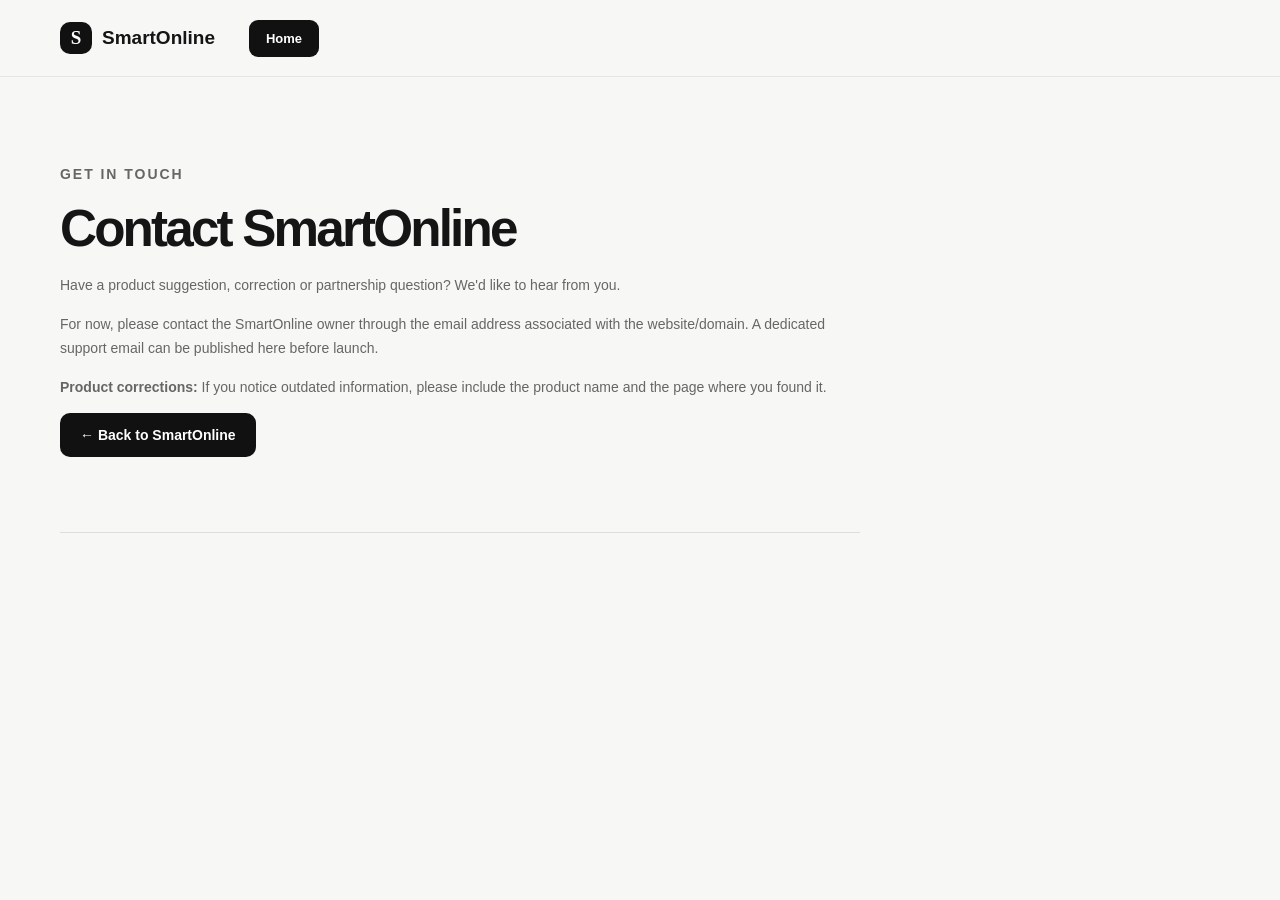
<file: contact.html>
<!doctype html><html lang="en"><head><meta charset="UTF-8"><meta name="viewport" content="width=device-width,initial-scale=1"><title>Contact — SmartOnline</title><link rel="stylesheet" href="styles.css"></head><body><header class="site-header"><div class="container nav"><a class="brand" href="index.html"><span class="brand-mark">S</span><span>SmartOnline</span></a><a class="nav-cta" href="index.html">Home</a></div></header><main class="section guide-details"><div class="container"><article><p class="eyebrow">GET IN TOUCH</p><h2>Contact SmartOnline</h2><p>Have a product suggestion, correction or partnership question? We'd like to hear from you.</p><p>For now, please contact the SmartOnline owner through the email address associated with the website/domain. A dedicated support email can be published here before launch.</p><p><strong>Product corrections:</strong> If you notice outdated information, please include the product name and the page where you found it.</p><a class="button primary" href="index.html">← Back to SmartOnline</a></article></div></main></body></html>
</file>
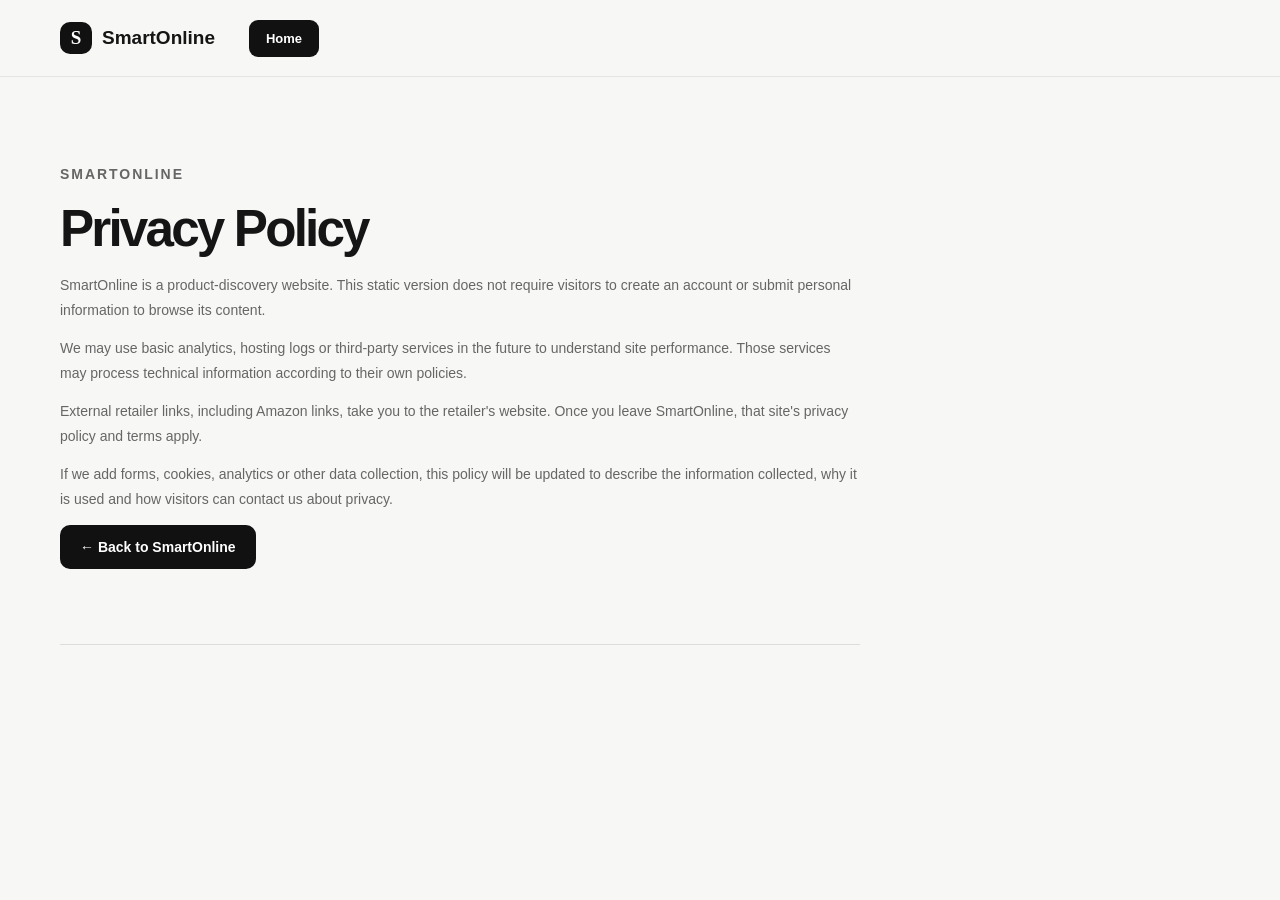
<file: privacy.html>
<!doctype html><html lang="en"><head><meta charset="UTF-8"><meta name="viewport" content="width=device-width,initial-scale=1"><title>Privacy Policy — SmartOnline</title><link rel="stylesheet" href="styles.css"></head><body><header class="site-header"><div class="container nav"><a class="brand" href="index.html"><span class="brand-mark">S</span><span>SmartOnline</span></a><a class="nav-cta" href="index.html">Home</a></div></header><main class="section guide-details"><div class="container"><article><p class="eyebrow">SMARTONLINE</p><h2>Privacy Policy</h2><p>SmartOnline is a product-discovery website. This static version does not require visitors to create an account or submit personal information to browse its content.</p><p>We may use basic analytics, hosting logs or third-party services in the future to understand site performance. Those services may process technical information according to their own policies.</p><p>External retailer links, including Amazon links, take you to the retailer's website. Once you leave SmartOnline, that site's privacy policy and terms apply.</p><p>If we add forms, cookies, analytics or other data collection, this policy will be updated to describe the information collected, why it is used and how visitors can contact us about privacy.</p><a class="button primary" href="index.html">← Back to SmartOnline</a></article></div></main></body></html>
</file>
<file: styles.css>
*{box-sizing:border-box}html{scroll-behavior:smooth}body{margin:0;background:#f7f7f5;color:#151515;font-family:"DM Sans",sans-serif}a{text-decoration:none;color:inherit}.container{width:min(1160px,calc(100% - 40px));margin:auto}.site-header{background:rgba(247,247,245,.94);backdrop-filter:blur(12px);border-bottom:1px solid #e5e5e1;position:sticky;top:0;z-index:20}.nav{height:76px;display:flex;align-items:center;gap:34px}.brand{display:flex;align-items:center;gap:10px;font-weight:800;font-size:19px}.brand-mark{width:32px;height:32px;border-radius:10px;background:#111;color:#fff;display:grid;place-items:center;font-family:Manrope}.nav nav{display:flex;gap:26px;margin-left:auto}.nav nav a,.footer-links a{font-size:13px;color:#5f5f5f}.nav nav a:hover,.footer-links a:hover{color:#111}.nav-cta{background:#111;color:#fff;border-radius:9px;padding:11px 17px;font-size:13px;font-weight:700}.hero{min-height:680px;display:flex;align-items:center;overflow:hidden}.hero-grid{display:grid;grid-template-columns:1.02fr .98fr;gap:50px;align-items:center}.eyebrow{font-size:11px;font-weight:800;letter-spacing:.14em;color:#777;margin:0 0 15px}.hero h1,.section h2,.newsletter h2,.guide-details h2{font-family:Manrope,sans-serif;letter-spacing:-.055em}.hero h1{font-size:clamp(50px,7vw,82px);line-height:.98;margin:0}.hero h1 span{color:#777}.hero-text{max-width:550px;color:#656565;font-size:17px;line-height:1.7;margin:28px 0}.hero-actions{display:flex;align-items:center;gap:24px}.button{display:inline-flex;align-items:center;gap:14px;padding:14px 20px;border-radius:10px;font-weight:700;font-size:14px}.primary{background:#111;color:#fff}.text-link{font-size:14px;font-weight:700;border-bottom:1px solid #aaa;padding-bottom:4px}.trust-row{display:flex;gap:22px;margin-top:42px;color:#777;font-size:12px}.hero-art{height:500px;position:relative}.hero-ring{position:absolute;width:430px;height:430px;border:1px solid #d8d8d3;border-radius:50%;right:10px;top:30px}.orb{position:absolute;border-radius:50%}.orb-one{width:210px;height:210px;background:#e7e7e2;right:100px;top:100px}.orb-two{width:110px;height:110px;background:#d9d9d3;right:0;bottom:85px}.floating-card{position:absolute;background:rgba(255,255,255,.94);border:1px solid #e2e2de;box-shadow:0 24px 60px rgba(0,0,0,.08);border-radius:18px}.card-main{width:340px;right:55px;top:125px;padding:18px;display:flex;align-items:center;gap:16px}.card-main small,.card-small small{display:block;color:#888;font-size:11px;margin-bottom:4px}.card-main strong,.card-small strong{display:block;font-size:14px}.product-visual{width:72px;height:72px;border-radius:13px;background:#efefe9;display:grid;place-items:center;font-size:28px}.arrow{margin-left:auto;font-size:20px}.card-small{left:15px;bottom:70px;padding:15px 18px;display:flex;gap:12px;align-items:center}.mini-icon{width:34px;height:34px;border-radius:10px;background:#111;color:#fff;display:grid;place-items:center;font-size:13px}.section{padding:105px 0}.categories{background:#fff;border-top:1px solid #e7e7e3}.section-heading{display:flex;align-items:end;justify-content:space-between;gap:30px;margin-bottom:42px}.section h2{font-size:clamp(34px,4vw,54px);line-height:1.05;margin:0}.section-heading>p{max-width:330px;color:#777;line-height:1.6;font-size:14px}.category-grid{display:grid;grid-template-columns:repeat(4,1fr);gap:14px}.category-card{background:#f7f7f5;border:1px solid #e6e6e1;border-radius:16px;padding:24px;min-height:190px;display:flex;flex-direction:column;transition:.25s}.category-card:hover{background:#111;color:#fff;transform:translateY(-4px)}.category-card:hover small{color:#aaa}.category-card:hover .category-icon{background:#fff;color:#111}.category-icon{width:42px;height:42px;border-radius:12px;background:#e5e5df;display:grid;place-items:center;margin-bottom:auto}.category-card strong{font-size:17px}.category-card small{color:#888;margin-top:6px}.category-card>span:last-child{margin-top:18px;font-size:18px}.products-section{background:#f7f7f5}.filters{display:flex;gap:7px;flex-wrap:wrap}.filter{border:1px solid #deded9;background:#fff;border-radius:99px;padding:8px 13px;font:inherit;font-size:12px;cursor:pointer}.filter.active{background:#111;color:#fff;border-color:#111}.product-grid{display:grid;grid-template-columns:repeat(3,1fr);gap:18px}.product-card{background:#fff;border:1px solid #e4e4df;border-radius:17px;overflow:hidden;transition:.25s}.product-card:hover{transform:translateY(-4px);box-shadow:0 18px 40px rgba(0,0,0,.07)}.product-image{height:220px;background:#eee;position:relative;overflow:hidden}.product-image img{width:100%;height:100%;object-fit:cover;display:block}.badge{position:absolute;top:12px;left:12px;background:#111;color:#fff;border-radius:99px;padding:6px 9px;font-size:10px;font-weight:700}.product-body{padding:18px}.product-category{font-size:10px;text-transform:uppercase;letter-spacing:.12em;color:#888}.product-body h3{font-size:17px;margin:8px 0;line-height:1.35}.price{display:flex;align-items:baseline;gap:8px;margin:15px 0}.price strong{font-size:20px}.price del{font-size:12px;color:#999}.product-button{display:flex;justify-content:center;padding:12px;border-radius:9px;background:#111;color:#fff;font-size:12px;font-weight:700}.guides{background:#fff}.guide-grid{display:grid;grid-template-columns:repeat(2,1fr);gap:16px}.guide-card{border:1px solid #e3e3de;border-radius:17px;padding:28px;background:#f9f9f7}.guide-card>span{font-size:10px;letter-spacing:.14em;color:#888;font-weight:800}.guide-card h3{font-family:Manrope;font-size:23px;line-height:1.2;margin:14px 0 10px;letter-spacing:-.03em}.guide-card p,.guide-details p{color:#666;line-height:1.75;font-size:14px}.guide-card a{font-size:13px;font-weight:700;display:inline-block;margin-top:10px}.guide-details{background:#f7f7f5;padding:10px 0 80px}.guide-details article{max-width:800px;padding:75px 0;border-bottom:1px solid #ddd}.guide-details h2{font-size:clamp(32px,4vw,52px);margin:0 0 18px}.why{background:#111;color:#fff}.why .eyebrow{color:#888}.why h2{font-size:clamp(40px,5vw,65px)}.why-grid{display:grid;grid-template-columns:.85fr 1.15fr;gap:100px}.why-list article{display:grid;grid-template-columns:45px 1fr;gap:20px;padding:26px 0;border-bottom:1px solid #303030}.why-list article:first-child{padding-top:0}.why-list span{color:#666;font-size:12px}.why-list h3{margin:0 0 7px;font-size:18px}.why-list p{margin:0;color:#999;line-height:1.65;font-size:14px}.disclosure{background:#fff}.disclosure-inner{max-width:820px}.disclosure h2{margin-bottom:20px}.disclosure p:not(.eyebrow){color:#666;line-height:1.75;font-size:14px}.notice{border-left:3px solid #111;padding:12px 16px;background:#f5f5f2}.footer-inner{min-height:130px;display:flex;align-items:center;gap:35px;font-size:12px;color:#777}.footer-inner .brand{color:#111}.footer-inner>div:first-child{margin-right:auto}.footer-inner p{margin:8px 0 0}.footer-links{display:flex;gap:18px}.footer-inner>span{white-space:nowrap}@media(max-width:850px){.nav nav{display:none}.hero{min-height:auto;padding:70px 0}.hero-grid{grid-template-columns:1fr}.hero-art{height:360px}.hero-ring{width:320px;height:320px;right:15%;top:15px}.card-main{right:8%;top:75px}.card-small{left:3%;bottom:30px}.category-grid{grid-template-columns:repeat(2,1fr)}.product-grid{grid-template-columns:repeat(2,1fr)}.why-grid{grid-template-columns:1fr;gap:50px}}@media(max-width:560px){.container{width:min(100% - 28px,1160px)}.nav{height:66px}.nav-cta{padding:9px 12px}.hero h1{font-size:52px}.trust-row{flex-wrap:wrap;gap:10px 15px}.hero-art{height:330px}.card-main{width:285px;right:2%}.category-grid,.product-grid,.guide-grid{grid-template-columns:1fr}.section{padding:75px 0}.section-heading{align-items:flex-start;flex-direction:column;margin-bottom:28px}.filters{width:100%}.footer-inner{padding:25px 0;flex-wrap:wrap}.footer-inner>div:first-child{width:100%}.footer-links{flex-wrap:wrap}.footer-inner>span{width:100%}}
</file>
